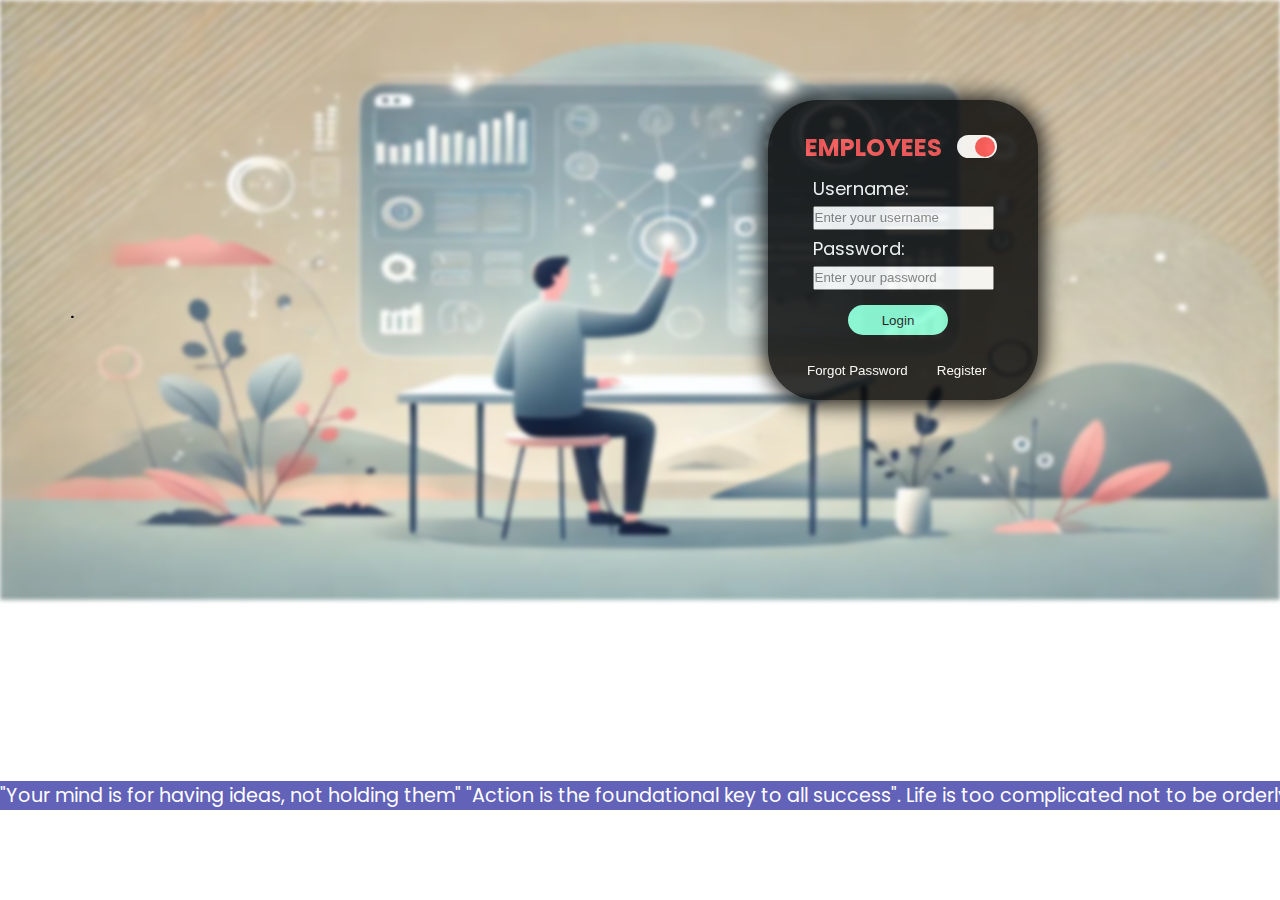
<file: main.html>
<!DOCTYPE html>
<html lang="en">

<head>
    <meta charset="UTF-8">
    <meta name="viewport" content="width=console.log('Viewport meta tag: device-width');, initial-scale=1.0">
    <title>Employe login</title>
    <link rel="stylesheet" href="style.css">
    </head>


<body>
     <main>
         <div class="background">
             <img src="Ai wallpaper.webp">
            </div>
            <section>
                <div class="login-container">
                <div class="slide-button-container">
                    <input type="checkbox" id="slide-toggle" class="slide-input">
                    <label for="slide-toggle" class="slide-button"></label>
                </div>
                <h2>EMPLOYEES</h2>
                <div class="form-group1">
                    <label for="username">Username:</label><br>
                    <input type="text" id="username" name="username" placeholder="Enter your username" required>
                </div>
                <div class="form-group2">
                    <label for="password">Password:</label><br>
                    <input type="password" id="password" name="password" placeholder="Enter your password" required>
                </div>
                <button type="submit" class="login-button">Login</button>
                <button type="menu" class="forgot-password">Forgot Password</button>
                <button type="menu" class="register">Register</button>
            </div>
            <div class="paragraph">
                <p>. </p>
            </div>
        </section>
    </main>

    <footer>
        <div class="scrolling-text">
            <span> "Your mind is for having ideas, not holding them"  "Action is the foundational key to all success". Life is too complicated not to be orderly". 
                Take risks "He who is not courageous enough to take risks will accomplish nothing in life". </span>
          </div>
    </footer>
</body>

</html>
</file>
<file: style.css>
@import url('https://fonts.googleapis.com/css2?family=Poppins:ital,wght@0,100;0,200;0,300;0,400;0,500;0,600;0,700;0,800;0,900;1,100;1,200;1,300;1,400;1,500;1,600;1,700;1,800;1,900&display=swap');

*{
    margin: 0;
    padding: 0;
}
body{
    height: auto;
    width: 100vw;
    font-family: "poppins", sans-serif;
}
.slide-button-container {
    z-index: 2;
    top: 25px;
    position: absolute;
    left: 55%;
    width: 40px;
    height: 23px;
}

/* Hide the checkbox */
.slide-input {
    display: none;
}

/* Slider track */
.slide-button {
    position: absolute;
    width: 100%;
    height: 100%;
    top: 10px;
    left: 100%;
    background-color: rgb(255, 255, 255);
    border-radius: 30px;
    cursor: pointer;
    transition: background-color 0.3s ease;
    overflow: hidden;
}

/* Slider knob */
.slide-button::after {
    content: '';
    position: absolute;
    width: 20px;
    height: 20px;
    background-color: #FF4545;
    border-radius: 50%;
    top: 2px;
    left: 18px;
    transition: transform 0.3s ease, background-color 0.3s ease;
    }

    /* Checkbox:checked styles */
.slide-input:checked + .slide-button {
    background-color: #ffffff;
}

.slide-input:checked + .slide-button::after {
    transform: translateX(-16px);
    background-color: #0400ff;
}

img{
    position:fixed;
    height: 600px;
    width: 100vw;
    filter: blur(2px);
    filter: grayscale(10px);
}
.login-container{
    z-index: 1;
    position: relative;
    border-radius: 50px;
    background-color: black;
    filter: opacity(80%);
    height: 300px;
    width: 270px;
    left: 60%;
    top: 100px;
    justify-items: center;
    box-shadow: 1px 1px 20px 5px black;
}
.login-container h2{
    position: relative;
    z-index: 3;
    color: #FF4545;
    text-shadow: 5px 5px 5px  black;
    top: 30px;
    right: 30px;
}
.form-group1{
    color: white;
    height: 50px;
    position: relative;
    font-size: large;
    top: 40px;
    
}
.form-group1>input{
    height: 20px;
}
.form-group2{
    color: white;
    height: 50px;
    position: relative;
    font-size: large;
    top: 50px;
    
}
.form-group2>input{
    height: 20px;
}
.login-button{
    background-color: aquamarine;
    position: relative;
    top: 70px;
    left: 80px;
    width: 100px;
    height: 30px;
    border-radius: 30px;
    border-style: none;
}
.login-button:hover {
    font-weight: bold;
    text-decoration: underline;
}
.forgot-password{
    top: 120px; 
    position: relative;
    right: 65px;
    background-color: transparent;
    color: rgb(255, 255, 255);
    box-shadow: none;
    border: none;
}
.forgot-password:hover {
    font-weight: bold;
    text-decoration: underline;
    padding: 0;
}

.register{
    position: relative;
    top: 120px;
    right: 40px;
    background-color: transparent;
    color: rgb(255, 255, 255);
    box-shadow: none;
    border: none;
}
.register:hover {
    font-weight: bold;
    text-decoration: underline;
    padding: 0;
}
.paragraph{
    position: absolute;
    z-index: 5;
    font-weight: bolder;
    left: 70px;

}
.paragraph span{
    position: absolute;
    z-index: 5;
    font-weight: bold;
    left: 90px;
}

/* footer */
.scrolling-text {
    position: absolute;
    display: run-in;
    bottom: 10%;
    background-color: rgba(0, 0, 139, 0.616);
    font-size: larger;
    color: #ffffff;
    display: inline-block;
    white-space: nowrap;
    overflow: hidden;
    width: 100%; /* Adjust the width as needed */
    box-sizing: border-box;
  }

  .scrolling-text span {
    display: inline-block;
    animation: scroll-horizontal 15s linear infinite;
  }

  @keyframes scroll-horizontal {
    from {
      transform: translateX(60%);
    }
    to {
      transform: translateX(-100%);
    }
  }
</file>
